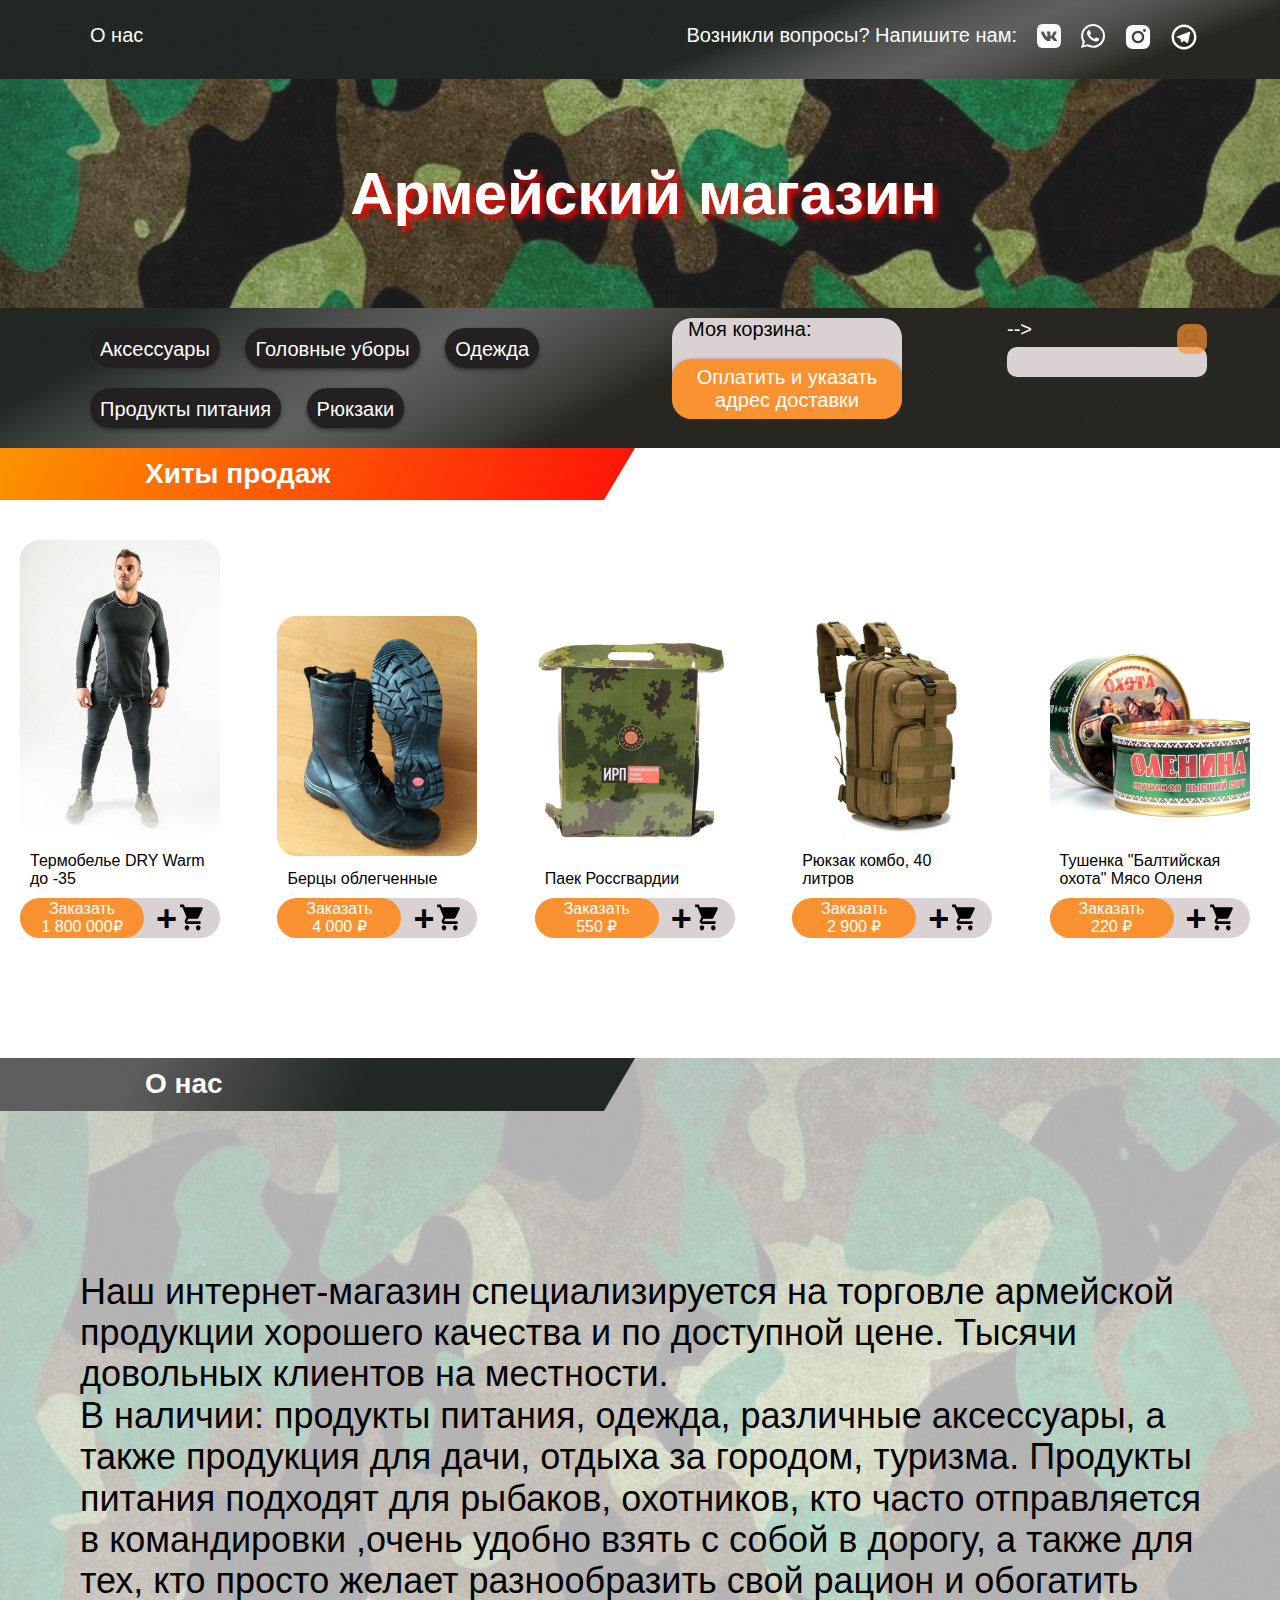
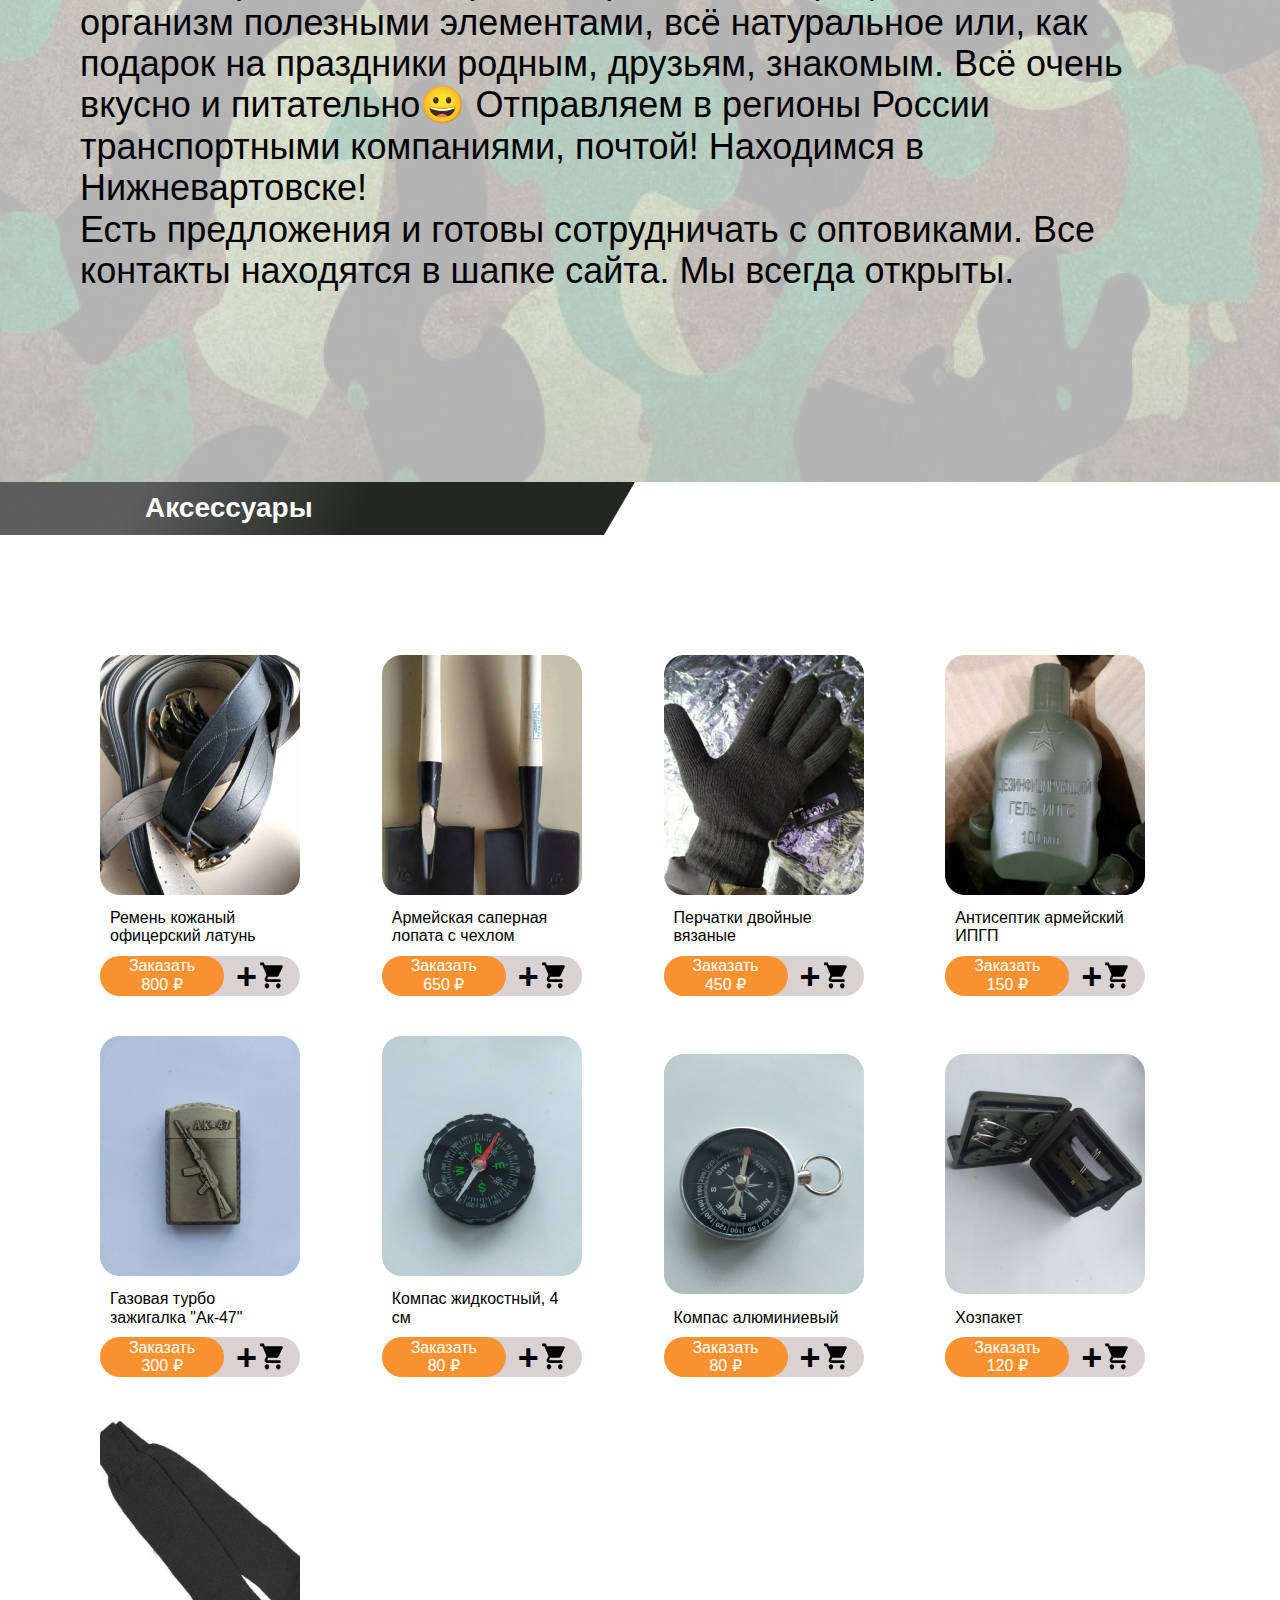
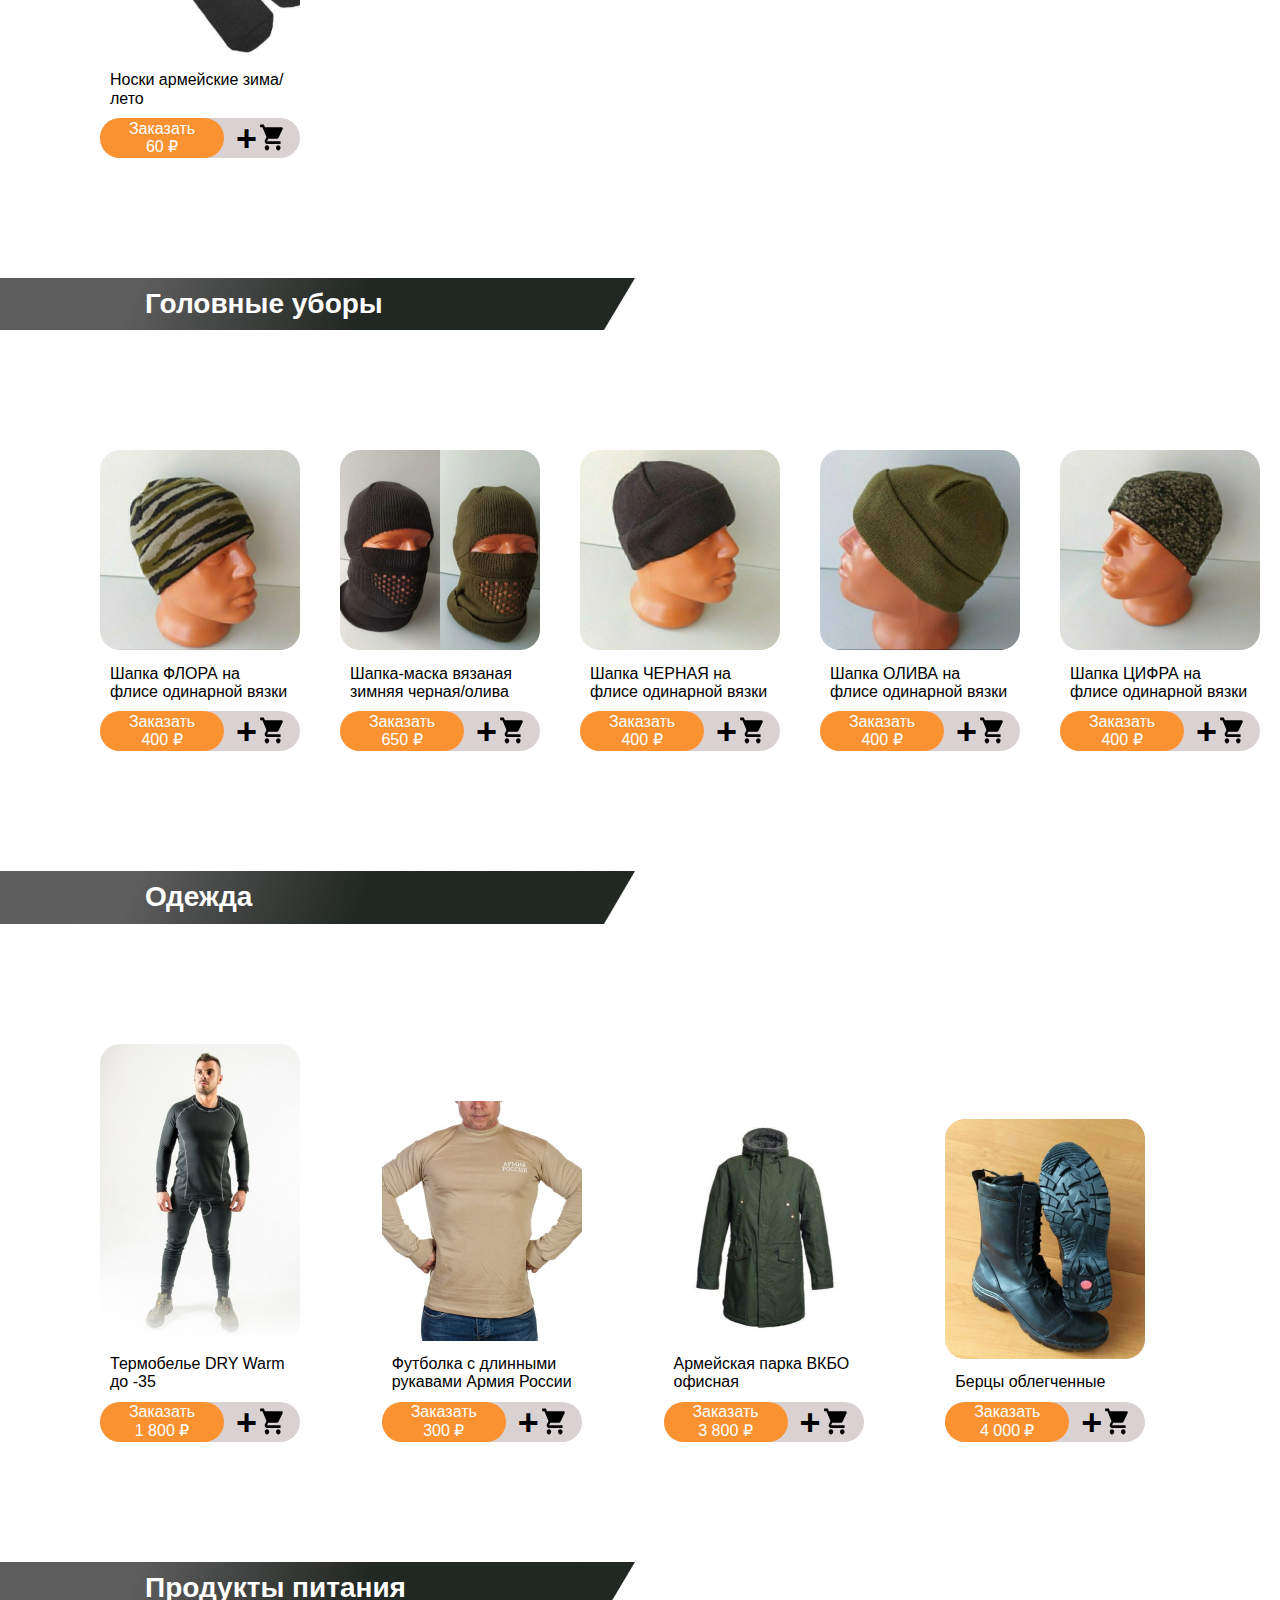
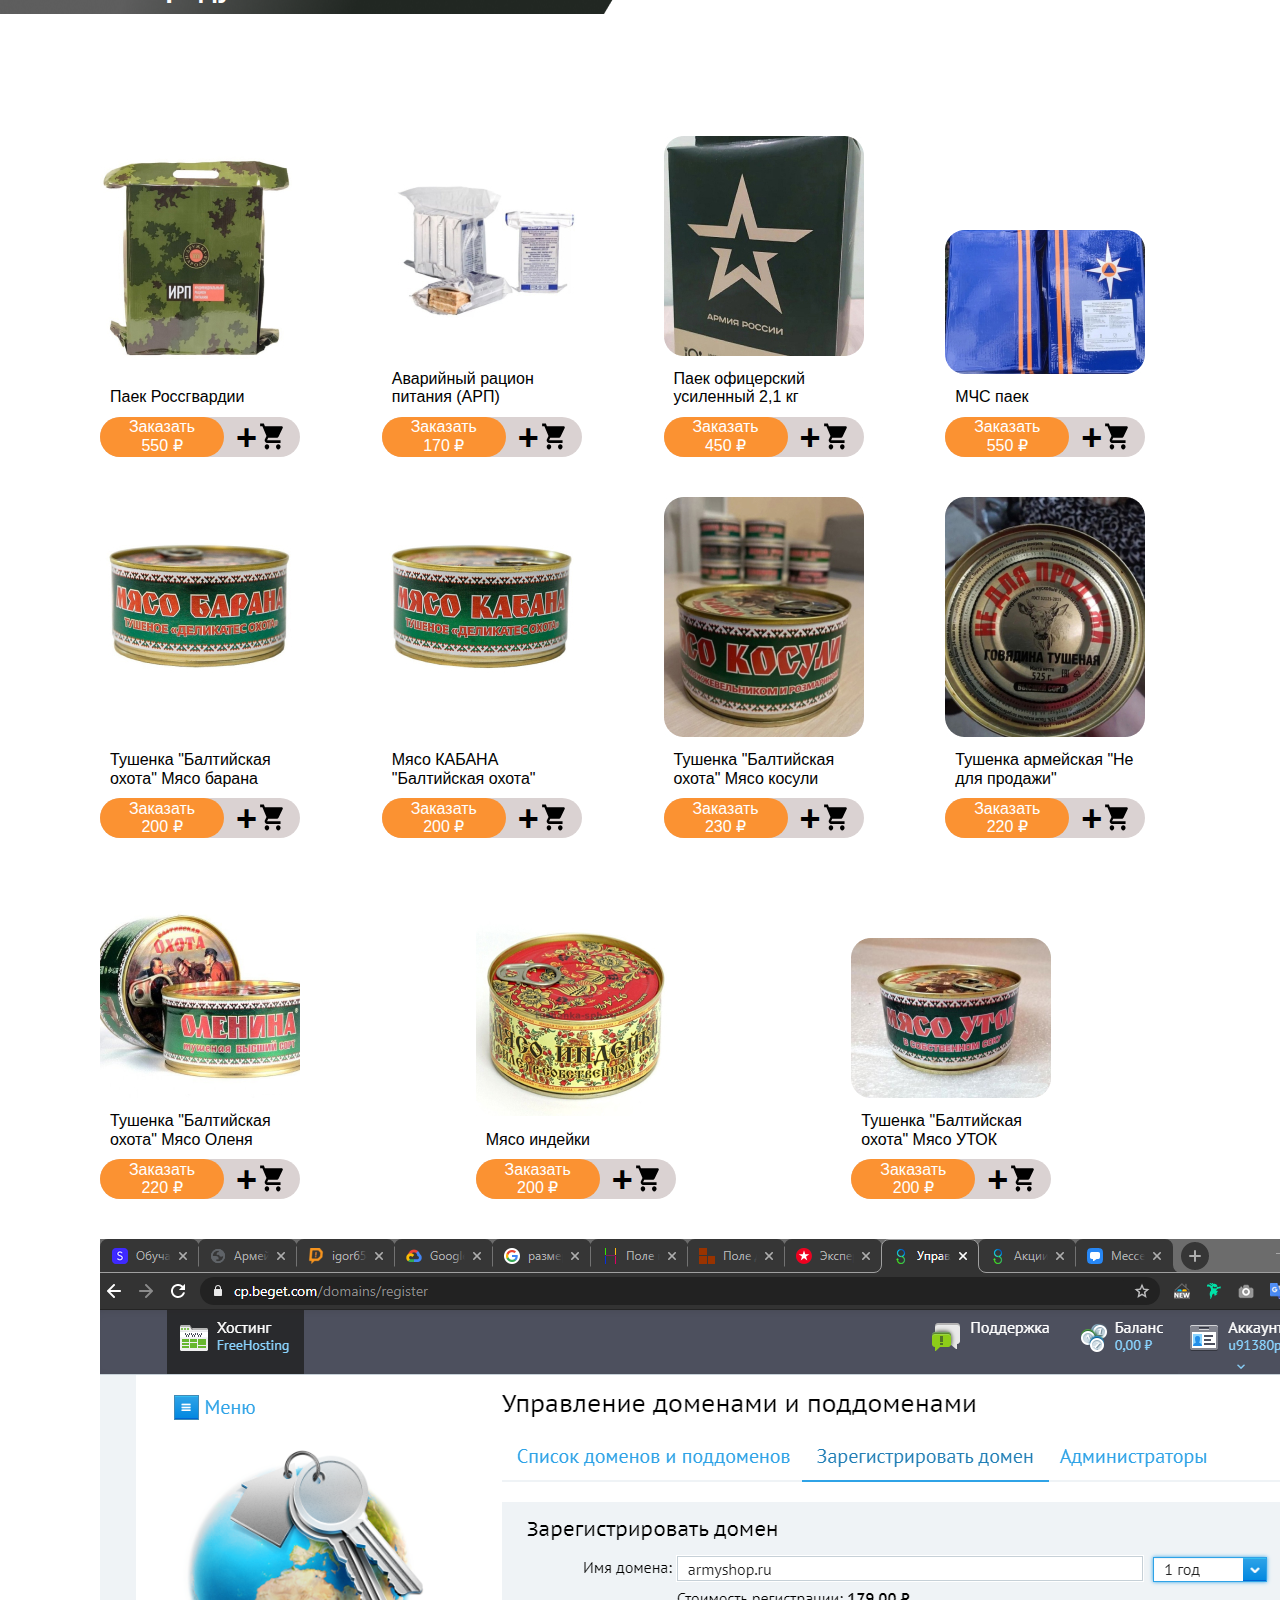
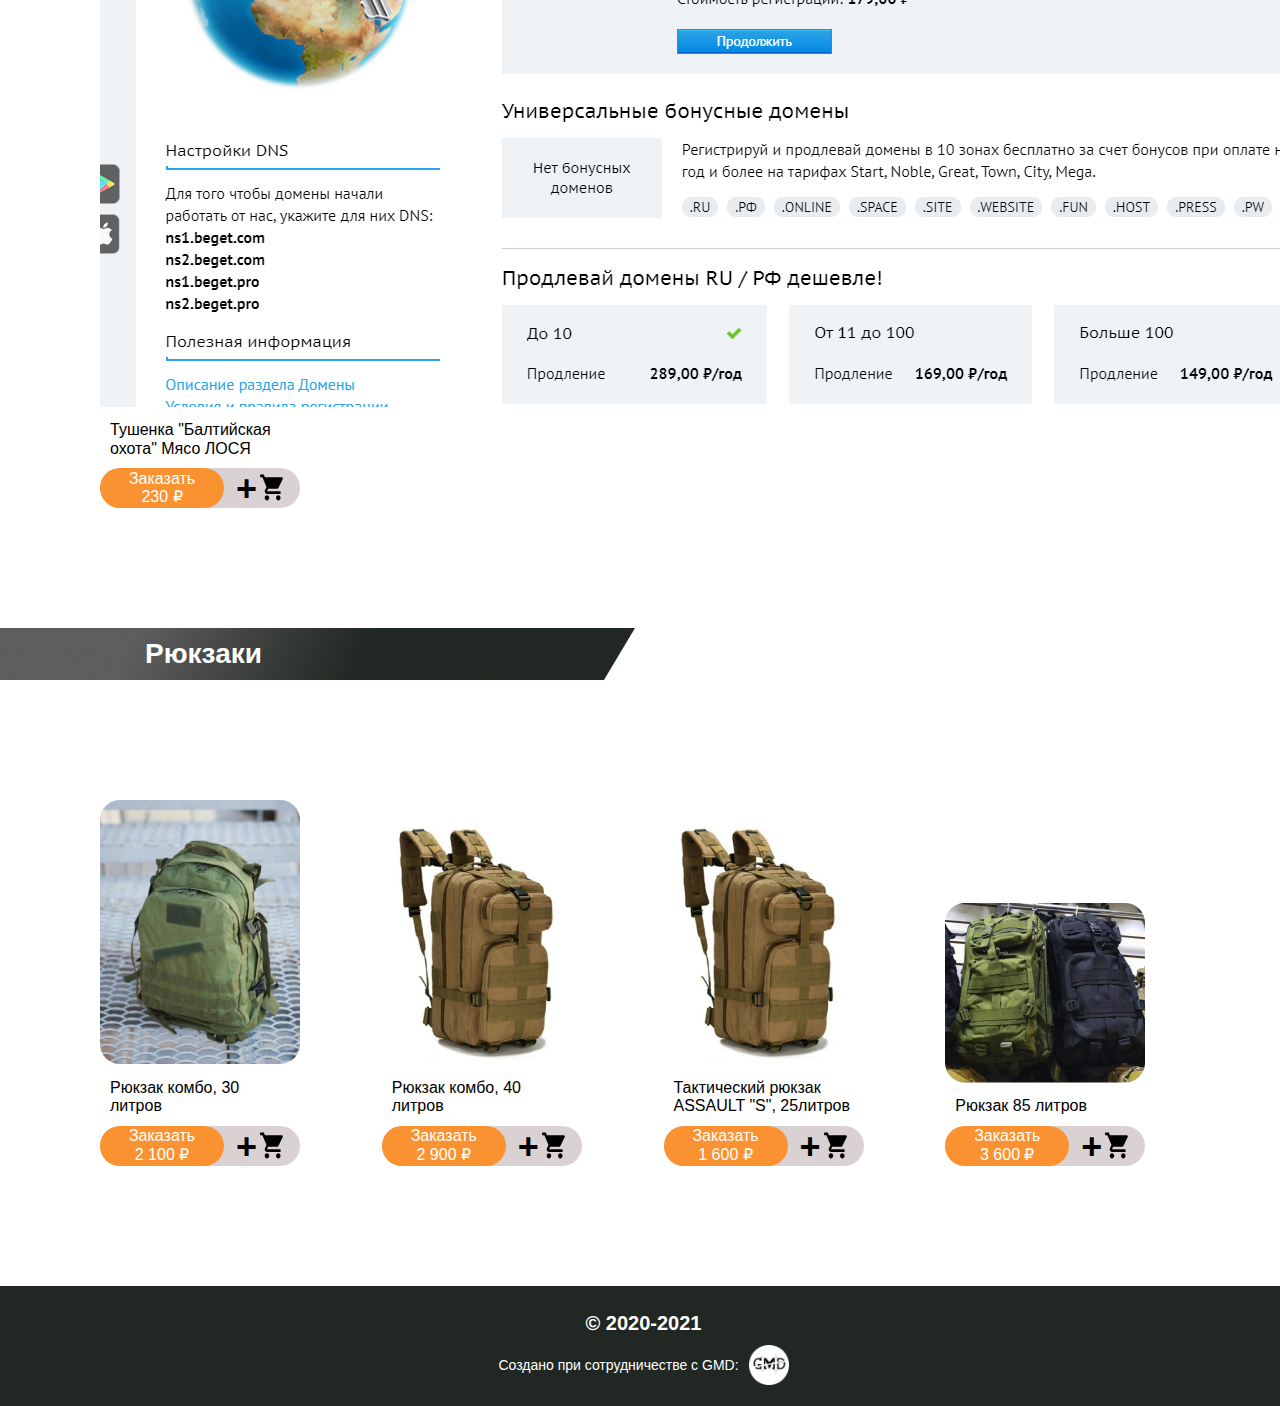
<file: index.html>
<!DOCTYPE html>
<html lang="ru">

<head>
    <meta charset="UTF-8">
    <meta name="viewport" content="width=device-width, initial-scale=1.0">
    <title>Армейский магазин</title>
    <link rel="stylesheet" href="css/normalize.css">
    <link rel="stylesheet" href="css/main.css">
    <link rel="icon" href="img/favicon.png" type="image/png" />
    <link href="https://fonts.googleapis.com/icon?family=Material+Icons" rel="stylesheet">
    <script src="js/main.js"></script>
</head>

<body>
    <header>
        <div class="top">
            <nav class="nav">
                <div class="container">
                    <ul class="nav-list">
                        <li>
                            <a href="#tags_id" class="nav-about-us">О нас</a>
                        </li>
                        <li>
                            <p class="question">Возникли вопросы? Напишите нам:</p>
                        </li>
                        <li>
                            <a href="https://vk.com/public201459406" target="_blank"><img src="img/vk.svg" alt="Вконтакте"></a>
                        </li>
                        <li>
                            <a href="https://wa.me/+79138045766" target="_blank"><img src="img/WhatsApp.svg" alt="WhatsApp"></a>
                        </li>
                        <li>
                            <a href="https://www.instagram.com/veligovskii/?hl=ru" target="_blank"><img src="img/Instagram.svg" alt="Instagram"></a>
                        </li>
                        <li>
                            <a href="https://telegram.me/veligovskiy" target="_blank"><img src="img/Telegram.svg" alt="Telegram"></a>
                        </li>
                    </ul>
                </div>
            </nav>
        </div>
        <div class="middle">
            <h1>Армейский магазин</h1>
        </div>
        <div class="second-head">
            <div class="container">
                <div class="nav-bot">
                    <div class="buttons">
                        <button class="button"><a href="#aks_id">Аксессуары</a></button>
                        <button class="button"><a href="#hats_id">Головные уборы</a></button>
                        <button class="button"><a href="#clothes_id">Одежда</a></button>
                        <button class="button"><a href="#food_id">Продукты питания</a></button>
                        <button class="button"><a href="#back_id">Рюкзаки</a></button>
                    </div>
                    <div class="button-2">
                        <p class="button-2-text">Моя корзина:</p>
                        <p></p>
                        <button class="but"><div class="text-but">Оплатить и указать адрес доставки</div> </button>
                    </div>
                    <div class="input-class">
                        <form class="search-form"> -->
                            <input type="text" size="50" id="textToFind" />
                            <input type="button" onclick="FindOnPage ('textToFind')" value="" placeholder="Поиск товара..." maxlength="20" />
                            <div class="overlay">
                                <span class="material-icons search">
                                search
                            </span>
                            </div>
                            <script>
                                var copy_page;

                                function FindOnPage(inputId) {
                                    var obj = document.getElementById(inputId),
                                        objValue = obj.value.replace(/^\s+/g, '').replace(/\s+$/g, '');

                                    if (objValue == '') {
                                        alert('Вы ничего не ввели');
                                        return
                                    }

                                    if (document.location.href.indexOf('#') < 0) copy_page = document.body.innerHTML;
                                    else document.body.innerHTML = copy_page;

                                    var ttf = new RegExp(objValue.split('').join('-?'), 'g'),
                                        db = document.body.innerHTML,
                                        rz = db.match(ttf);
                                    if (rz == null) {
                                        alert('Ничего не найдено, проверьте правильность ввода!');
                                        return
                                    }
                                    var rz1 = new Array();
                                    rz1[0] = rz[0];
                                    var rz_obr = new Array();
                                    rz_obr[rz1[0]] = 1;
                                    if (rz.length > 1)
                                        for (var k = j = 1, lj = rz.length; j < lj; j++)
                                            if (!rz_obr[rz[j]]) {
                                                rz1[k++] = rz[j];
                                                rz_obr[rz[j]] = 1
                                            }

                                    for (j = 0, lj = rz1.length; j < lj; j++) {
                                        var z = (!j) ? (' id="' + objValue + '"') : '';
                                        document.body.innerHTML = document.body.innerHTML.replace(new RegExp(rz1[j], 'g'), '<span style="background: red"' + z + '>' + rz1[j] + '</span>');
                                    }
                                    document.location.href = document.location.href.split('#')[0] + '#' + objValue;
                                }
                            </script>
                        </form>
                    </div>
                </div>
            </div>
        </div>
    </header>
    <div class="hits">
        <div class="razdel-hits">
            <h2 class="bestseller-h2">Хиты продаж</h2>
        </div>
        <ul class="best-list">
            <li class="nav-item">
                <img src="img/1.jpg" alt="Термобелье DRY Warm. Обогрев тела до -35 градусов по цельсю. Цена: 1800 рублей">
                <!--Изменить фото-->
                <p class="nav-link">Термобелье DRY Warm до -35</p>
                <form>
                    <button id="a" value="1800 0000" class="basket">
                            <p class="plus">+</p>
                            <img class="vector" src="img/Vector.svg" alt="Корзина">
                        </button>
                </form>
                <button class="buy-but" onclick="showModalWin()">Заказать<br>1 800 000₽</button>
                <!--Изменить цену-->
                <div style="text-align: center" id="popupWin" class="modalwin">
                    <h3 class="center-text"> Пожалуйста заполните форму.<br>Мы свяжемся с вами. </h3>
                    <form action="https://formspree.io/f/xnqowvrl" method="POST">
                        <input type="text" name="Имя" placeholder="Ваше имя" maxlength="20">
                        <input type="tel" name="Номер_телефона" placeholder="89997776633" onkeyup="this.value = this.value.replace(/[^\d]/g,'');" maxlength="11">
                        <input type="email" name="mail" placeholder="example@yourmail.com" maxlength="40">
                        <input type="text" name="Адрес" placeholder="Адрес доставки" maxlength="100">
                        <button class="sub" type="submit">Отправить</button>
                        <input type="hidden" name="Товар" value="Термобелье DRY Warm до -35">
                        <input type="hidden" name="Цена" value="1800 0000₽">
                    </form>
                </div>
            </li>
            <li class="nav-item">
                <img src="img/2.jpg" alt="Берцы облегченные. Цена: 4000 рублей">
                <p class="nav-link">Берцы облегченные</p>
                <form>
                    <button id="b" value="4000" class="basket">
                            <p class="plus">+</p>
                            <img class="vector" src="img/Vector.svg" alt="Корзина">
                        </button>
                </form>
                <button class="buy-but" onclick="showModalWin2()">Заказать<br>4 000 ₽</button>
                <div style="text-align: center" id="popupWin2" class="modalwin">
                    <h3 class="center-text"> Пожалуйста заполните форму.<br>Мы свяжемся с вами. </h3>
                    <form action="https://formspree.io/f/xnqowvrl" method="POST">
                        <input type="text" name="user" placeholder="Ваше имя" maxlength="20">
                        <input type="tel" name="phone" placeholder="89997776633" onkeyup="this.value = this.value.replace(/[^\d]/g,'');" maxlength="11">
                        <input type="email" name="mail" placeholder="example@yourmail.com" maxlength="40">
                        <input type="text" name="adress" placeholder="Адрес доставки" maxlength="100">
                        <input type="submit" name="sub" value="Отправить">
                        <input type="hidden" name="product" value="Берцы облегченные">
                        <input type="hidden" name="price" value="4000 ₽">
                    </form>
                </div>
            </li>
            <li class="nav-item">
                <img src="img/3.jpg" alt="Паёк Россгвардии. Цена: 550 рублей">
                <p class="nav-link">Паек Россгвардии</p>
                <div class="basket">
                    <p class="plus">+</p>
                    <img class="vector" src="img/Vector.svg" alt="Корзина">
                </div>
                <button class="buy-but" onclick="showModalWin3()">Заказать<br>550 ₽</button>
                <div style="text-align: center" id="popupWin3" class="modalwin">
                    <h3 class="center-text"> Пожалуйста заполните форму.<br>Мы свяжемся с вами. </h3>
                    <form action="https://formspree.io/f/xnqowvrl" method="POST">
                        <input type="text" name="user" placeholder="Ваше имя" maxlength="20">
                        <input type="tel" name="phone" placeholder="89997776633" onkeyup="this.value = this.value.replace(/[^\d]/g,'');" maxlength="11">
                        <input type="email" name="mail" placeholder="example@yourmail.com" maxlength="40">
                        <input type="text" name="adress" placeholder="Адрес доставки" maxlength="100">
                        <input type="submit" name="sub" value="Отправить">
                        <input type="hidden" name="product" value="Паек Россгвардии 550 ₽">
                    </form>
                </div>
            </li>
            <li class="nav-item">
                <img src="img/4.jpg" alt="Рюкзак комбо, 40 литров. Цена: 2900 рублей">
                <p class="nav-link">Рюкзак комбо, 40 литров</p>
                <div class="basket">
                    <p class="plus">+</p>
                    <img class="vector" src="img/Vector.svg" alt="Корзина">
                </div>
                <button class="buy-but" onclick="showModalWin4()">Заказать<br>2 900 ₽</button>
                <div style="text-align: center" id="popupWin4" class="modalwin">
                    <h3 class="center-text"> Пожалуйста заполните форму.<br>Мы свяжемся с вами. </h3>
                    <form action="https://formspree.io/f/xnqowvrl" method="POST">
                        <input type="text" name="user" placeholder="Ваше имя" maxlength="20">
                        <input type="tel" name="phone" placeholder="89997776633" onkeyup="this.value = this.value.replace(/[^\d]/g,'');" maxlength="11">
                        <input type="email" name="mail" placeholder="example@yourmail.com" maxlength="40">
                        <input type="text" name="adress" placeholder="Адрес доставки" maxlength="100">
                        <input type="submit" name="sub" value="Отправить">
                        <input type="hidden" name="product" value="Рюкзак комбо, 40 литров 2 900 ₽">
                    </form>
                </div>
            </li>
            <li class="nav-item">
                <img src="img/5.jpg" alt="Тушенка Балтийская охота - Мясо Оленя. Цена: 220 рублей">
                <p class="nav-link">Тушенка "Балтийская охота" Мясо Оленя</p>
                <div class="basket">
                    <p class="plus">+</p>
                    <img class="vector" src="img/Vector.svg" alt="Корзина">
                </div>
                <button class="buy-but" onclick="showModalWin5()">Заказать<br>220 ₽</button>
                <div style="text-align: center" id="popupWin5" class="modalwin">
                    <h3 class="center-text"> Пожалуйста заполните форму.<br>Мы свяжемся с вами. </h3>
                    <form action="https://formspree.io/f/xnqowvrl" method="POST">
                        <input type="text" name="user" placeholder="Ваше имя" maxlength="20">
                        <input type="tel" name="phone" placeholder="89997776633" onkeyup="this.value = this.value.replace(/[^\d]/g,'');" maxlength="11">
                        <input type="email" name="mail" placeholder="example@yourmail.com" maxlength="40">
                        <input type="text" name="adress" placeholder="Адрес доставки" maxlength="100">
                        <input type="submit" name="sub" value="Отправить">
                        <input type="hidden" name="product" value="Тушенка Балтийская охота 220 ₽">
                    </form>
                </div>
            </li>
        </ul>
    </div>
    <!-- About-us -->
    <div class="about-us" id="tags_id">
        <div class="razdel">
            <h2 class="about-us-h2">О нас</h2>
        </div>
        <div class="container">
            <p class="about-us-text">Наш интернет-магазин специализируется на торговле армейской продукции хорошего качества и по доступной цене. Тысячи довольных клиентов на местности.<br> В наличии: продукты питания, одежда, различные аксессуары, а также продукция для дачи,
                отдыха за городом, туризма. Продукты питания подходят для рыбаков, охотников, кто часто отправляется в командировки ,очень удобно взять с собой в дорогу, а также для тех, кто просто желает разнообразить свой рацион и обогатить организм
                полезными элементами, всё натуральное или, как подарок на праздники родным, друзьям, знакомым. Всё очень вкусно и питательно😀 Отправляем в регионы России транспортными компаниями, почтой! Находимся в Нижневартовске! <br>Есть предложения
                и готовы сотрудничать с оптовиками. Все контакты находятся в шапке сайта. Мы всегда открыты.</p>
        </div>
    </div>
    <!-- aks -->
    <div class="accessories" id="aks_id">
        <div class="razdel">
            <h2 class="accessories-h2">Аксессуары</h2>
        </div>
        <div class="container">
            <ul class="acc-list">
                <li class="nav-item">
                    <img src="img/1a.jpg" alt="Ремень кожаный офицерский латунь. Цена: 800 рублей">
                    <p class="nav-link">Ремень кожаный офицерский латунь</p>
                    <div class="basket">
                        <p class="plus">+</p>
                        <img class="vector" src="img/Vector.svg" alt="Корзина">
                    </div>
                    <button class="buy-but" onclick="showModalWin6()">Заказать<br>800 ₽</button>
                    <div style="text-align: center" id="popupWin6" class="modalwin">
                        <h3 class="center-text"> Пожалуйста заполните форму.<br>Мы свяжемся с вами. </h3>
                        <form action="https://formspree.io/f/xnqowvrl" method="POST">
                            <input type="text" name="user" placeholder="Ваше имя" maxlength="20">
                            <input type="tel" name="phone" placeholder="89997776633" onkeyup="this.value = this.value.replace(/[^\d]/g,'');" maxlength="11">
                            <input type="email" name="mail" placeholder="example@yourmail.com" maxlength="40">
                            <input type="text" name="adress" placeholder="Адрес доставки" maxlength="100">
                            <input type="submit" name="sub" value="Отправить">
                            <input type="hidden" name="product" value="Ремень кожаный офицерский латунь 800 ₽">
                        </form>
                    </div>
                </li>
                <li class="nav-item">
                    <img src="img/2a.jpg" alt="Армейская саперная лопата с чехлом. Цена: 650 рублей">
                    <p class="nav-link">Армейская саперная лопата с чехлом</p>
                    <div class="basket">
                        <p class="plus">+</p>
                        <img class="vector" src="img/Vector.svg" alt="Корзина">
                    </div>
                    <button class="buy-but" onclick="showModalWin7()">Заказать<br>650 ₽</button>
                    <div style="text-align: center" id="popupWin7" class="modalwin">
                        <h3 class="center-text"> Пожалуйста заполните форму.<br>Мы свяжемся с вами. </h3>
                        <form action="https://formspree.io/f/xnqowvrl" method="POST">
                            <input type="text" name="user" placeholder="Ваше имя" maxlength="20">
                            <input type="tel" name="phone" placeholder="89997776633" onkeyup="this.value = this.value.replace(/[^\d]/g,'');" maxlength="11">
                            <input type="email" name="mail" placeholder="example@yourmail.com" maxlength="40">
                            <input type="text" name="adress" placeholder="Адрес доставки" maxlength="100">
                            <input type="submit" name="sub" value="Отправить">
                            <input type="hidden" name="product" value="Армейская саперная лопата с чехлом 650 ₽">
                        </form>
                    </div>
                </li>
                <li class="nav-item">
                    <img src="img/3a.jpg" alt="Перчатки двойные вязаные. Цена: 450 рублей">
                    <p class="nav-link">Перчатки двойные вязаные</p>
                    <div class="basket">
                        <p class="plus">+</p>
                        <img class="vector" src="img/Vector.svg" alt="Корзина">
                    </div>
                    <button class="buy-but" onclick="showModalWin8()">Заказать<br>450 ₽</button>
                    <div style="text-align: center" id="popupWin8" class="modalwin">
                        <h3 class="center-text"> Пожалуйста заполните форму.<br>Мы свяжемся с вами. </h3>
                        <form action="https://formspree.io/f/xnqowvrl" method="POST">
                            <input type="text" name="user" placeholder="Ваше имя" maxlength="20">
                            <input type="tel" name="phone" placeholder="89997776633" onkeyup="this.value = this.value.replace(/[^\d]/g,'');" maxlength="11">
                            <input type="email" name="mail" placeholder="example@yourmail.com" maxlength="40">
                            <input type="text" name="adress" placeholder="Адрес доставки" maxlength="100">
                            <input type="submit" name="sub" value="Отправить">
                            <input type="hidden" name="product" value="Перчатки двойные вязаные 450 ₽">
                        </form>
                    </div>
                </li>
                <li class="nav-item">
                    <img src="img/4a.jpg" alt="Антисептик армейский ИПГП. Цена: 150 рублей">
                    <p class="nav-link">Антисептик армейский ИПГП</p>
                    <div class="basket">
                        <p class="plus">+</p>
                        <img class="vector" src="img/Vector.svg" alt="Корзина">
                    </div>
                    <button class="buy-but" onclick="showModalWin9()">Заказать<br>150 ₽</button>
                    <div style="text-align: center" id="popupWin9" class="modalwin">
                        <h3 class="center-text"> Пожалуйста заполните форму.<br>Мы свяжемся с вами. </h3>
                        <form action="https://formspree.io/f/xnqowvrl" method="POST">
                            <input type="text" name="user" placeholder="Ваше имя" maxlength="20">
                            <input type="tel" name="phone" placeholder="89997776633" onkeyup="this.value = this.value.replace(/[^\d]/g,'');" maxlength="11">
                            <input type="email" name="mail" placeholder="example@yourmail.com" maxlength="40">
                            <input type="text" name="adress" placeholder="Адрес доставки" maxlength="100">
                            <input type="submit" name="sub" value="Отправить">
                            <input type="hidden" name="product" value="Антисептик армейский ИПГП 150 ₽">
                        </form>
                    </div>
                </li>
                <li class="nav-item">
                    <img src="img/5a.jpg" alt="Газовая турбо зажигалка - Ак-47. Цена: 300 рублей">
                    <p class="nav-link">Газовая турбо зажигалка "Ак-47"</p>
                    <div class="basket">
                        <p class="plus">+</p>
                        <img class="vector" src="img/Vector.svg" alt="Корзина">
                    </div>
                    <button class="buy-but" onclick="showModalWin10()">Заказать<br>300 ₽</button>
                    <div style="text-align: center" id="popupWin10" class="modalwin">
                        <h3 class="center-text"> Пожалуйста заполните форму.<br>Мы свяжемся с вами. </h3>
                        <form action="https://formspree.io/f/xnqowvrl" method="POST">
                            <input type="text" name="user" placeholder="Ваше имя" maxlength="20">
                            <input type="tel" name="phone" placeholder="89997776633" onkeyup="this.value = this.value.replace(/[^\d]/g,'');" maxlength="11">
                            <input type="email" name="mail" placeholder="example@yourmail.com" maxlength="40">
                            <input type="text" name="adress" placeholder="Адрес доставки" maxlength="100">
                            <input type="submit" name="sub" value="Отправить">
                            <input type="hidden" name="product" value="Газовая турбо зажигалка 300 ₽">
                        </form>
                    </div>
                </li>
                <li class="nav-item">
                    <img src="img/6a.jpg" alt="Компас жидкостный, 4 см. Цена: 80 рублей">
                    <p class="nav-link">Компас жидкостный, 4 см</p>
                    <div class="basket">
                        <p class="plus">+</p>
                        <img class="vector" src="img/Vector.svg" alt="Корзина">
                    </div>
                    <button class="buy-but" onclick="showModalWin11()">Заказать<br>80 ₽</button>
                    <div style="text-align: center" id="popupWin11" class="modalwin">
                        <h3 class="center-text"> Пожалуйста заполните форму.<br>Мы свяжемся с вами. </h3>
                        <form action="https://formspree.io/f/xnqowvrl" method="POST">
                            <input type="text" name="user" placeholder="Ваше имя" maxlength="20">
                            <input type="tel" name="phone" placeholder="89997776633" onkeyup="this.value = this.value.replace(/[^\d]/g,'');" maxlength="11">
                            <input type="email" name="mail" placeholder="example@yourmail.com" maxlength="40">
                            <input type="text" name="adress" placeholder="Адрес доставки" maxlength="100">
                            <input type="submit" name="sub" value="Отправить">
                            <input type="hidden" name="product" value="Компас жидкостный, 4 см 80 ₽">
                        </form>
                    </div>
                </li>
                <li class="nav-item">
                    <img src="img/7a.jpg" alt="Компас алюминиевый. Цена: 80 рублей">
                    <p class="nav-link">Компас алюминиевый</p>
                    <div class="basket">
                        <p class="plus">+</p>
                        <img class="vector" src="img/Vector.svg" alt="Корзина">
                    </div>
                    <button class="buy-but" onclick="showModalWin12()">Заказать<br>80 ₽</button>
                    <div style="text-align: center" id="popupWin12" class="modalwin">
                        <h3 class="center-text"> Пожалуйста заполните форму.<br>Мы свяжемся с вами. </h3>
                        <form action="https://formspree.io/f/xnqowvrl" method="POST">
                            <input type="text" name="user" placeholder="Ваше имя" maxlength="20">
                            <input type="tel" name="phone" placeholder="89997776633" onkeyup="this.value = this.value.replace(/[^\d]/g,'');" maxlength="11">
                            <input type="email" name="mail" placeholder="example@yourmail.com" maxlength="40">
                            <input type="text" name="adress" placeholder="Адрес доставки" maxlength="100">
                            <input type="submit" name="sub" value="Отправить">
                            <input type="hidden" name="product" value="Компас алюминиевый 80 ₽">
                        </form>
                    </div>
                </li>
                <li class="nav-item">
                    <img src="img/8a.jpg" alt="Хозпакет. Цена: 120 рублей">
                    <p class="nav-link">Хозпакет</p>
                    <div class="basket">
                        <p class="plus">+</p>
                        <img class="vector" src="img/Vector.svg" alt="Корзина">
                    </div>
                    <button class="buy-but" onclick="showModalWin13()">Заказать<br>120 ₽</button>
                    <div style="text-align: center" id="popupWin13" class="modalwin">
                        <h3 class="center-text"> Пожалуйста заполните форму.<br>Мы свяжемся с вами. </h3>
                        <form action="https://formspree.io/f/xnqowvrl" method="POST">
                            <input type="text" name="user" placeholder="Ваше имя" maxlength="20">
                            <input type="tel" name="phone" placeholder="89997776633" onkeyup="this.value = this.value.replace(/[^\d]/g,'');" maxlength="11">
                            <input type="email" name="mail" placeholder="example@yourmail.com" maxlength="40">
                            <input type="text" name="adress" placeholder="Адрес доставки" maxlength="100">
                            <input type="submit" name="sub" value="Отправить">
                            <input type="hidden" name="product" value="Хозпакет 120 ₽">
                        </form>
                    </div>
                </li>
                <li class="nav-item">
                    <img src="img/9a.jpg" alt="Носки армейские зима/лето. Цена: 60 рублей">
                    <p class="nav-link">Носки армейские зима/лето</p>
                    <div class="basket">
                        <p class="plus">+</p>
                        <img class="vector" src="img/Vector.svg" alt="Корзина">
                    </div>
                    <button class="buy-but" onclick="showModalWin14()">Заказать<br>60 ₽</button>
                    <div style="text-align: center" id="popupWin14" class="modalwin">
                        <h3 class="center-text"> Пожалуйста заполните форму.<br>Мы свяжемся с вами. </h3>
                        <form action="https://formspree.io/f/xnqowvrl" method="POST">
                            <input type="text" name="user" placeholder="Ваше имя" maxlength="20">
                            <input type="tel" name="phone" placeholder="89997776633" onkeyup="this.value = this.value.replace(/[^\d]/g,'');" maxlength="11">
                            <input type="email" name="mail" placeholder="example@yourmail.com" maxlength="40">
                            <input type="text" name="adress" placeholder="Адрес доставки" maxlength="100">
                            <input type="submit" name="sub" value="Отправить">
                            <input type="hidden" name="product" value="Носки армейские зима/лето 60 ₽">
                        </form>
                    </div>
                </li>
            </ul>
        </div>
    </div>
    <!-- hats -->
    <div class="hats" id="hats_id">
        <div class="razdel">
            <h2 class="hats-h2">Головные уборы</h2>
        </div>
        <div class="container">
            <ul class="hats-list">
                <li class="nav-item">
                    <img src="img/1b.jpg" alt="Шапка ФЛОРА на флисе одинарной вязки. Цена: 400 рублей">
                    <p class="nav-link">Шапка ФЛОРА на флисе одинарной вязки</p>
                    <div class="basket">
                        <p class="plus">+</p>
                        <img class="vector" src="img/Vector.svg" alt="Корзина">
                    </div>
                    <button class="buy-but" onclick="showModalWin15()">Заказать<br>400 ₽</button>
                    <div style="text-align: center" id="popupWin15" class="modalwin">
                        <h3 class="center-text"> Пожалуйста заполните форму.<br>Мы свяжемся с вами. </h3>
                        <form action="https://formspree.io/f/xnqowvrl" method="POST">
                            <input type="text" name="user" placeholder="Ваше имя" maxlength="20">
                            <input type="tel" name="phone" placeholder="89997776633" onkeyup="this.value = this.value.replace(/[^\d]/g,'');" maxlength="11">
                            <input type="email" name="mail" placeholder="example@yourmail.com" maxlength="40">
                            <input type="text" name="adress" placeholder="Адрес доставки" maxlength="100">
                            <input type="submit" name="sub" value="Отправить">
                            <input type="hidden" name="product" value="Шапка ФЛОРА на флисе одинарной вязки 400 ₽">
                        </form>
                    </div>
                </li>
                <li class="nav-item">
                    <img src="img/2b.jpg" alt="Шапка-маска вязаная зимняя черная/олива. Цена: 650 рублей">
                    <p class="nav-link">Шапка-маска вязаная зимняя черная/олива</p>
                    <div class="basket">
                        <p class="plus">+</p>
                        <img class="vector" src="img/Vector.svg" alt="Корзина">
                    </div>
                    <button class="buy-but" onclick="showModalWin16()">Заказать<br>650 ₽</button>
                    <div style="text-align: center" id="popupWin16" class="modalwin">
                        <h3 class="center-text"> Пожалуйста заполните форму.<br>Мы свяжемся с вами. </h3>
                        <form action="https://formspree.io/f/xnqowvrl" method="POST">
                            <input type="text" name="user" placeholder="Ваше имя" maxlength="20">
                            <input type="tel" name="phone" placeholder="89997776633" onkeyup="this.value = this.value.replace(/[^\d]/g,'');" maxlength="11">
                            <input type="email" name="mail" placeholder="example@yourmail.com" maxlength="40">
                            <input type="text" name="adress" placeholder="Адрес доставки" maxlength="100">
                            <input type="submit" name="sub" value="Отправить">
                            <input type="hidden" name="product" value="Шапка-маска вязаная зимняя черная/олива 650 ₽">
                        </form>
                    </div>
                </li>
                <li class="nav-item">
                    <img src="img/3b.jpg" alt="Шапка ЧЕРНАЯ на флисе одинарной вязки. Цена: 400 рублей">
                    <p class="nav-link">Шапка ЧЕРНАЯ на флисе одинарной вязки</p>
                    <div class="basket">
                        <p class="plus">+</p>
                        <img class="vector" src="img/Vector.svg" alt="Корзина">
                    </div>
                    <button class="buy-but" onclick="showModalWin17()">Заказать<br>400 ₽</button>
                    <div style="text-align: center" id="popupWin17" class="modalwin">
                        <h3 class="center-text"> Пожалуйста заполните форму.<br>Мы свяжемся с вами. </h3>
                        <form action="https://formspree.io/f/xnqowvrl" method="POST">
                            <input type="text" name="user" placeholder="Ваше имя" maxlength="20">
                            <input type="tel" name="phone" placeholder="89997776633" onkeyup="this.value = this.value.replace(/[^\d]/g,'');" maxlength="11">
                            <input type="email" name="mail" placeholder="example@yourmail.com" maxlength="40">
                            <input type="text" name="adress" placeholder="Адрес доставки" maxlength="100">
                            <input type="submit" name="sub" value="Отправить">
                            <input type="hidden" name="product" value="Шапка ЧЕРНАЯ на флисе одинарной вязки 400 ₽">
                        </form>
                    </div>
                </li>
                <li class="nav-item">
                    <img src="img/4b.jpg" alt="Шапка ОЛИВА на флисе одинарной вязки. Цена: 400 рублей">
                    <p class="nav-link">Шапка ОЛИВА на флисе одинарной вязки</p>
                    <div class="basket">
                        <p class="plus">+</p>
                        <img class="vector" src="img/Vector.svg" alt="Корзина">
                    </div>
                    <button class="buy-but" onclick="showModalWin18()">Заказать<br>400 ₽</button>
                    <div style="text-align: center" id="popupWin18" class="modalwin">
                        <h3 class="center-text"> Пожалуйста заполните форму.<br>Мы свяжемся с вами. </h3>
                        <form action="https://formspree.io/f/xnqowvrl" method="POST">
                            <input type="text" name="user" placeholder="Ваше имя" maxlength="20">
                            <input type="tel" name="phone" placeholder="89997776633" onkeyup="this.value = this.value.replace(/[^\d]/g,'');" maxlength="11">
                            <input type="email" name="mail" placeholder="example@yourmail.com" maxlength="40">
                            <input type="text" name="adress" placeholder="Адрес доставки" maxlength="100">
                            <input type="submit" name="sub" value="Отправить">
                            <input type="hidden" name="product" value="Шапка ОЛИВА на флисе одинарной вязки 400 ₽">
                        </form>
                    </div>
                </li>
                <li class="nav-item">
                    <img src="img/5b.jpg" alt="Шапка ЦИФРА на флисе одинарной вязки. Цена: 400 рублей">
                    <p class="nav-link">Шапка ЦИФРА на флисе одинарной вязки</p>
                    <div class="basket">
                        <p class="plus">+</p>
                        <img class="vector" src="img/Vector.svg" alt="Корзина">
                    </div>
                    <button class="buy-but" onclick="showModalWin19()">Заказать<br>400 ₽</button>
                    <div style="text-align: center" id="popupWin19" class="modalwin">
                        <h3 class="center-text"> Пожалуйста заполните форму.<br>Мы свяжемся с вами. </h3>
                        <form action="https://formspree.io/f/xnqowvrl" method="POST">
                            <input type="text" name="user" placeholder="Ваше имя" maxlength="20">
                            <input type="tel" name="phone" placeholder="89997776633" onkeyup="this.value = this.value.replace(/[^\d]/g,'');" maxlength="11">
                            <input type="email" name="mail" placeholder="example@yourmail.com" maxlength="40">
                            <input type="text" name="adress" placeholder="Адрес доставки" maxlength="100">
                            <input type="submit" name="sub" value="Отправить">
                            <input type="hidden" name="product" value="Шапка ЦИФРА на флисе одинарной вязки 400 ₽">
                        </form>
                    </div>
                </li>
            </ul>
        </div>
    </div>
    <!-- clothes -->
    <div class="clothes" id="clothes_id">
        <div class="razdel">
            <h2 class="clothes-h2">Одежда</h2>
        </div>
        <div class="container">
            <ul class="clothes-list">
                <li class="nav-item">
                    <img src="img/1c.jpg" alt="Термобелье DRY Warm. Обогрев тела до -35 градусов по цельсю. Цена: 1800 рублей">
                    <p class="nav-link">Термобелье DRY Warm до -35</p>
                    <div class="basket">
                        <p class="plus">+</p>
                        <img class="vector" src="img/Vector.svg" alt="Корзина">
                    </div>
                    <button class="buy-but" onclick="showModalWin20()">Заказать<br>1 800 ₽</button>
                    <div style="text-align: center" id="popupWin20" class="modalwin">
                        <h3 class="center-text"> Пожалуйста заполните форму.<br>Мы свяжемся с вами. </h3>
                        <form action="https://formspree.io/f/xnqowvrl" method="POST">
                            <input type="text" name="user" placeholder="Ваше имя" maxlength="20">
                            <input type="tel" name="phone" placeholder="89997776633" onkeyup="this.value = this.value.replace(/[^\d]/g,'');" maxlength="11">
                            <input type="email" name="mail" placeholder="example@yourmail.com" maxlength="40">
                            <input type="text" name="adress" placeholder="Адрес доставки" maxlength="100">
                            <input type="submit" name="sub" value="Отправить">
                            <input type="hidden" name="product" value="Термобелье DRY Warm до -35 1 800 ₽">
                        </form>
                    </div>
                </li>
                <li class="nav-item">
                    <img src="img/2c.jpg" alt="Футболка с длинными рукавами - Армия России. Цена: 300 рублей">
                    <p class="nav-link">Футболка с длинными рукавами Армия России</p>
                    <div class="basket">
                        <p class="plus">+</p>
                        <img class="vector" src="img/Vector.svg" alt="Корзина">
                    </div>
                    <button class="buy-but" onclick="showModalWin21()">Заказать<br>300 ₽</button>
                    <div style="text-align: center" id="popupWin21" class="modalwin">
                        <h3 class="center-text"> Пожалуйста заполните форму.<br>Мы свяжемся с вами. </h3>
                        <form action="https://formspree.io/f/xnqowvrl" method="POST">
                            <input type="text" name="user" placeholder="Ваше имя" maxlength="20">
                            <input type="tel" name="phone" placeholder="89997776633" onkeyup="this.value = this.value.replace(/[^\d]/g,'');" maxlength="11">
                            <input type="email" name="mail" placeholder="example@yourmail.com" maxlength="40">
                            <input type="text" name="adress" placeholder="Адрес доставки" maxlength="100">
                            <input type="submit" name="sub" value="Отправить">
                            <input type="hidden" name="product" value="Футболка с длинными рукавами Армия России 300 ₽">
                        </form>
                    </div>
                </li>
                <li class="nav-item">
                    <img src="img/3c.jpg" alt="Армейская парка ВКБО офисная. Цена: 3800 рублей">
                    <p class="nav-link">Армейская парка ВКБО офисная</p>
                    <div class="basket">
                        <p class="plus">+</p>
                        <img class="vector" src="img/Vector.svg" alt="Корзина">
                    </div>
                    <button class="buy-but" onclick="showModalWin22()">Заказать<br>3 800 ₽</button>
                    <div style="text-align: center" id="popupWin22" class="modalwin">
                        <h3 class="center-text"> Пожалуйста заполните форму.<br>Мы свяжемся с вами. </h3>
                        <form action="https://formspree.io/f/xnqowvrl" method="POST">
                            <input type="text" name="user" placeholder="Ваше имя" maxlength="20">
                            <input type="tel" name="phone" placeholder="89997776633" onkeyup="this.value = this.value.replace(/[^\d]/g,'');" maxlength="11">
                            <input type="email" name="mail" placeholder="example@yourmail.com" maxlength="40">
                            <input type="text" name="adress" placeholder="Адрес доставки" maxlength="100">
                            <input type="submit" name="sub" value="Отправить">
                            <input type="hidden" name="product" value="Армейская парка ВКБО офисная 3 800 ₽">
                        </form>
                    </div>
                </li>
                <li class="nav-item">
                    <img src="img/4c.jpg" alt="Берцы облегченные. Цена: 4000 рублей">
                    <p class="nav-link">Берцы облегченные</p>
                    <div class="basket">
                        <p class="plus">+</p>
                        <img class="vector" src="img/Vector.svg" alt="Корзина">
                    </div>
                    <button class="buy-but" onclick="showModalWin23()">Заказать<br>4 000 ₽</button>
                    <div style="text-align: center" id="popupWin23" class="modalwin">
                        <h3 class="center-text"> Пожалуйста заполните форму.<br>Мы свяжемся с вами. </h3>
                        <form action="https://formspree.io/f/xnqowvrl" method="POST">
                            <input type="text" name="user" placeholder="Ваше имя" maxlength="20">
                            <input type="tel" name="phone" placeholder="89997776633" onkeyup="this.value = this.value.replace(/[^\d]/g,'');" maxlength="11">
                            <input type="email" name="mail" placeholder="example@yourmail.com" maxlength="40">
                            <input type="text" name="adress" placeholder="Адрес доставки" maxlength="100">
                            <input type="submit" name="sub" value="Отправить">
                            <input type="hidden" name="product" value="Берцы облегченные 4 000 ₽">
                        </form>
                    </div>
                </li>
            </ul>
        </div>
    </div>
    <!-- food -->
    <div class="food" id="food_id">
        <div class="razdel">
            <h2 class="food-h2">Продукты питания</h2>
        </div>
        <div class="container">
            <ul class="food-list">
                <li class="nav-item">
                    <img src="img/1f.jpg" alt="Паёк Россгвардии. Цена: 550 рублей">
                    <p class="nav-link">Паек Россгвардии</p>
                    <div class="basket">
                        <p class="plus">+</p>
                        <img class="vector" src="img/Vector.svg" alt="Корзина">
                    </div>
                    <button class="buy-but" onclick="showModalWin24()">Заказать<br>550 ₽</button>
                    <div style="text-align: center" id="popupWin24" class="modalwin">
                        <h3 class="center-text"> Пожалуйста заполните форму.<br>Мы свяжемся с вами. </h3>
                        <form action="https://formspree.io/f/xnqowvrl" method="POST">
                            <input type="text" name="user" placeholder="Ваше имя" maxlength="20">
                            <input type="tel" name="phone" placeholder="89997776633" onkeyup="this.value = this.value.replace(/[^\d]/g,'');" maxlength="11">
                            <input type="email" name="mail" placeholder="example@yourmail.com" maxlength="40">
                            <input type="text" name="adress" placeholder="Адрес доставки" maxlength="100">
                            <input type="submit" name="sub" value="Отправить">
                            <input type="hidden" name="product" value="Паек Россгвардии 550 ₽">
                        </form>
                    </div>
                </li>
                <li class="nav-item">
                    <img src="img/2f.jpg" alt="Аварийный рацион питания. Цена: 170 рублей">
                    <p class="nav-link">Аварийный рацион питания (АРП)</p>
                    <div class="basket">
                        <p class="plus">+</p>
                        <img class="vector" src="img/Vector.svg" alt="Корзина">
                    </div>
                    <button class="buy-but" onclick="showModalWin25()">Заказать<br>170 ₽</button>
                    <div style="text-align: center" id="popupWin25" class="modalwin">
                        <h3 class="center-text"> Пожалуйста заполните форму.<br>Мы свяжемся с вами. </h3>
                        <form action="https://formspree.io/f/xnqowvrl" method="POST">
                            <input type="text" name="user" placeholder="Ваше имя" maxlength="20">
                            <input type="tel" name="phone" placeholder="89997776633" onkeyup="this.value = this.value.replace(/[^\d]/g,'');" maxlength="11">
                            <input type="email" name="mail" placeholder="example@yourmail.com" maxlength="40">
                            <input type="text" name="adress" placeholder="Адрес доставки" maxlength="100">
                            <input type="submit" name="sub" value="Отправить">
                            <input type="hidden" name="product" value="Аварийный рацион питания (АРП) 170 ₽">
                        </form>
                    </div>
                </li>
                <li class="nav-item">
                    <img src="img/3f.jpg" alt="Паёк офицерский усиленный 2,1 кг. Цена: 450 рублей">
                    <p class="nav-link">Паек офицерский усиленный 2,1 кг</p>
                    <div class="basket">
                        <p class="plus">+</p>
                        <img class="vector" src="img/Vector.svg" alt="Корзина">
                    </div>
                    <button class="buy-but" onclick="showModalWin26()">Заказать<br>450 ₽</button>
                    <div style="text-align: center" id="popupWin26" class="modalwin">
                        <h3 class="center-text"> Пожалуйста заполните форму.<br>Мы свяжемся с вами. </h3>
                        <form action="https://formspree.io/f/xnqowvrl" method="POST">
                            <input type="text" name="user" placeholder="Ваше имя" maxlength="20">
                            <input type="tel" name="phone" placeholder="89997776633" onkeyup="this.value = this.value.replace(/[^\d]/g,'');" maxlength="11">
                            <input type="email" name="mail" placeholder="example@yourmail.com" maxlength="40">
                            <input type="text" name="adress" placeholder="Адрес доставки" maxlength="100">
                            <input type="submit" name="sub" value="Отправить">
                            <input type="hidden" name="product" value="Паек офицерский усиленный 2,1 кг 450 ₽">
                        </form>
                    </div>
                </li>
                <li class="nav-item">
                    <img src="img/4f.jpg" alt="МЧС паек. Цена: 550 рублей">
                    <p class="nav-link">МЧС паек</p>
                    <div class="basket">
                        <p class="plus">+</p>
                        <img class="vector" src="img/Vector.svg" alt="Корзина">
                    </div>
                    <button class="buy-but" onclick="showModalWin27()">Заказать<br>550 ₽</button>
                    <div style="text-align: center" id="popupWin27" class="modalwin">
                        <h3 class="center-text"> Пожалуйста заполните форму.<br>Мы свяжемся с вами. </h3>
                        <form action="https://formspree.io/f/xnqowvrl" method="POST">
                            <input type="text" name="user" placeholder="Ваше имя" maxlength="20">
                            <input type="tel" name="phone" placeholder="89997776633" onkeyup="this.value = this.value.replace(/[^\d]/g,'');" maxlength="11">
                            <input type="email" name="mail" placeholder="example@yourmail.com" maxlength="40">
                            <input type="text" name="adress" placeholder="Адрес доставки" maxlength="100">
                            <input type="submit" name="sub" value="Отправить">
                            <input type="hidden" name="product" value="МЧС паек 550 ₽">
                        </form>
                    </div>
                </li>
                <li class="nav-item">
                    <img src="img/5f.jpg" alt="Тушенка Балтийская охота - Мясо барана. Цена 200 рублей">
                    <p class="nav-link">Тушенка "Балтийская охота" Мясо барана</p>
                    <div class="basket">
                        <p class="plus">+</p>
                        <img class="vector" src="img/Vector.svg" alt="Корзина">
                    </div>
                    <button class="buy-but" onclick="showModalWin28()">Заказать<br>200 ₽</button>
                    <div style="text-align: center" id="popupWin28" class="modalwin">
                        <h3 class="center-text"> Пожалуйста заполните форму.<br>Мы свяжемся с вами. </h3>
                        <form action="https://formspree.io/f/xnqowvrl" method="POST">
                            <input type="text" name="user" placeholder="Ваше имя" maxlength="20">
                            <input type="tel" name="phone" placeholder="89997776633" onkeyup="this.value = this.value.replace(/[^\d]/g,'');" maxlength="11">
                            <input type="email" name="mail" placeholder="example@yourmail.com" maxlength="40">
                            <input type="text" name="adress" placeholder="Адрес доставки" maxlength="100">
                            <input type="submit" name="sub" value="Отправить">
                            <input type="hidden" name="product" value="Тушенка Балтийская охота Мясо барана 200 ₽">
                        </form>
                    </div>
                </li>
                <li class="nav-item">
                    <img src="img/6f.jpg" alt="Тушенка Балтийская охота - Мясо КАБАНА. Цена: 200 рублей">
                    <p class="nav-link">Мясо КАБАНА "Балтийская охота"</p>
                    <div class="basket">
                        <p class="plus">+</p>
                        <img class="vector" src="img/Vector.svg" alt="Корзина">
                    </div>
                    <button class="buy-but" onclick="showModalWin29()">Заказать<br>200 ₽</button>
                    <div style="text-align: center" id="popupWin29" class="modalwin">
                        <h3 class="center-text"> Пожалуйста заполните форму.<br>Мы свяжемся с вами. </h3>
                        <form action="https://formspree.io/f/xnqowvrl" method="POST">
                            <input type="text" name="user" placeholder="Ваше имя" maxlength="20">
                            <input type="tel" name="phone" placeholder="89997776633" onkeyup="this.value = this.value.replace(/[^\d]/g,'');" maxlength="11">
                            <input type="email" name="mail" placeholder="example@yourmail.com" maxlength="40">
                            <input type="text" name="adress" placeholder="Адрес доставки" maxlength="100">
                            <input type="submit" name="sub" value="Отправить">
                            <input type="hidden" name="product" value="Мясо КАБАНА Балтийская охота 200 ₽">
                        </form>
                    </div>
                </li>
                <li class="nav-item">
                    <img src="img/7f.jpg" alt="Тушенка Балтийская охота - Мясо косули. Цена: 230 рублей">
                    <p class="nav-link">Тушенка "Балтийская охота" Мясо косули</p>
                    <div class="basket">
                        <p class="plus">+</p>
                        <img class="vector" src="img/Vector.svg" alt="Корзина">
                    </div>
                    <button class="buy-but" onclick="showModalWin30()">Заказать<br>230 ₽</button>
                    <div style="text-align: center" id="popupWin30" class="modalwin">
                        <h3 class="center-text"> Пожалуйста заполните форму.<br>Мы свяжемся с вами. </h3>
                        <form action="https://formspree.io/f/xnqowvrl" method="POST">
                            <input type="text" name="user" placeholder="Ваше имя" maxlength="20">
                            <input type="tel" name="phone" placeholder="89997776633" onkeyup="this.value = this.value.replace(/[^\d]/g,'');" maxlength="11">
                            <input type="email" name="mail" placeholder="example@yourmail.com" maxlength="40">
                            <input type="text" name="adress" placeholder="Адрес доставки" maxlength="100">
                            <input type="submit" name="sub" value="Отправить">
                            <input type="hidden" name="product" value="Тушенка Балтийская охота Мясо косули 230 ₽">
                        </form>
                    </div>
                </li>
                <li class="nav-item">
                    <img src="img/8f.jpg" alt="Тушенка армейская - Не для продажи. Цена: 220 рублей">
                    <p class="nav-link">Тушенка армейская "Не для продажи"</p>
                    <div class="basket">
                        <p class="plus">+</p>
                        <img class="vector" src="img/Vector.svg" alt="Корзина">
                    </div>
                    <button class="buy-but" onclick="showModalWin31()">Заказать<br>220 ₽</button>
                    <div style="text-align: center" id="popupWin31" class="modalwin">
                        <h3 class="center-text"> Пожалуйста заполните форму.<br>Мы свяжемся с вами. </h3>
                        <form action="https://formspree.io/f/xnqowvrl" method="POST">
                            <input type="text" name="user" placeholder="Ваше имя" maxlength="20">
                            <input type="tel" name="phone" placeholder="89997776633" onkeyup="this.value = this.value.replace(/[^\d]/g,'');" maxlength="11">
                            <input type="email" name="mail" placeholder="example@yourmail.com" maxlength="40">
                            <input type="text" name="adress" placeholder="Адрес доставки" maxlength="100">
                            <input type="submit" name="sub" value="Отправить">
                            <input type="hidden" name="product" value="Тушенка армейская Не для продажи 220 ₽">
                        </form>
                    </div>
                </li>
                <li class="nav-item">
                    <img src="img/9f.jpg" alt="Тушенка Балтийская охота - Мясо Оленя. Цена: 220 рублей">
                    <p class="nav-link">Тушенка "Балтийская охота" Мясо Оленя</p>
                    <div class="basket">
                        <p class="plus">+</p>
                        <img class="vector" src="img/Vector.svg" alt="Корзина">
                    </div>
                    <button class="buy-but" onclick="showModalWin32()">Заказать<br>220 ₽</button>
                    <div style="text-align: center" id="popupWin32" class="modalwin">
                        <h3 class="center-text"> Пожалуйста заполните форму.<br>Мы свяжемся с вами. </h3>
                        <form action="https://formspree.io/f/xnqowvrl" method="POST">
                            <input type="text" name="user" placeholder="Ваше имя" maxlength="20">
                            <input type="tel" name="phone" placeholder="89997776633" onkeyup="this.value = this.value.replace(/[^\d]/g,'');" maxlength="11">
                            <input type="email" name="mail" placeholder="example@yourmail.com" maxlength="40">
                            <input type="text" name="adress" placeholder="Адрес доставки" maxlength="100">
                            <input type="submit" name="sub" value="Отправить">
                            <input type="hidden" name="product" value="Тушенка Балтийская охота Мясо Оленя 220 ₽">
                        </form>
                    </div>
                </li>
                <li class="nav-item">
                    <img src="img/10f.jpg" alt="Мясо индейки. Цена: 200 рублей">
                    <p class="nav-link">Мясо индейки</p>
                    <div class="basket">
                        <p class="plus">+</p>
                        <img class="vector" src="img/Vector.svg" alt="Корзина">
                    </div>
                    <button class="buy-but" onclick="showModalWin33()">Заказать<br>200 ₽</button>
                    <div style="text-align: center" id="popupWin33" class="modalwin">
                        <h3 class="center-text"> Пожалуйста заполните форму.<br>Мы свяжемся с вами. </h3>
                        <form action="https://formspree.io/f/xnqowvrl" method="POST">
                            <input type="text" name="user" placeholder="Ваше имя" maxlength="20">
                            <input type="tel" name="phone" placeholder="89997776633" onkeyup="this.value = this.value.replace(/[^\d]/g,'');" maxlength="11">
                            <input type="email" name="mail" placeholder="example@yourmail.com" maxlength="40">
                            <input type="text" name="adress" placeholder="Адрес доставки" maxlength="100">
                            <input type="submit" name="sub" value="Отправить">
                            <input type="hidden" name="product" value="Мясо индейки 200 ₽">
                        </form>
                    </div>
                </li>
                <li class="nav-item">
                    <img src="img/11f.jpg" alt="Тушенка Балтийская охота - Мясо УТОК. Цена: 200 рублей">
                    <p class="nav-link">Тушенка "Балтийская охота" Мясо УТОК</p>
                    <div class="basket">
                        <p class="plus">+</p>
                        <img class="vector" src="img/Vector.svg" alt="Корзина">
                    </div>
                    <button class="buy-but" onclick="showModalWin34()">Заказать<br>200 ₽</button>
                    <div style="text-align: center" id="popupWin34" class="modalwin">
                        <h3 class="center-text"> Пожалуйста заполните форму.<br>Мы свяжемся с вами. </h3>
                        <form action="https://formspree.io/f/xnqowvrl" method="POST">
                            <input type="text" name="user" placeholder="Ваше имя" maxlength="20">
                            <input type="tel" name="phone" placeholder="89997776633" onkeyup="this.value = this.value.replace(/[^\d]/g,'');" maxlength="11">
                            <input type="email" name="mail" placeholder="example@yourmail.com" maxlength="40">
                            <input type="text" name="adress" placeholder="Адрес доставки" maxlength="100">
                            <input type="submit" name="sub" value="Отправить">
                            <input type="hidden" name="product" value="Тушенка Балтийская охота Мясо УТОК 200 ₽">
                        </form>
                    </div>
                </li>
                <li class="nav-item">
                    <img src="img/12f.jpg" alt="Тушенка Балтийская охота - Мясо ЛОСЯ. Цена: 230 рублей">
                    <p class="nav-link">Тушенка "Балтийская охота" Мясо ЛОСЯ</p>
                    <div class="basket">
                        <p class="plus">+</p>
                        <img class="vector" src="img/Vector.svg" alt="Корзина">
                    </div>
                    <button class="buy-but" onclick="showModalWin35()">Заказать<br>230 ₽</button>
                    <div style="text-align: center" id="popupWin35" class="modalwin">
                        <h3 class="center-text"> Пожалуйста заполните форму.<br>Мы свяжемся с вами. </h3>
                        <form action="https://formspree.io/f/xnqowvrl" method="POST">
                            <input type="text" name="user" placeholder="Ваше имя" maxlength="20">
                            <input type="tel" name="phone" placeholder="89997776633" onkeyup="this.value = this.value.replace(/[^\d]/g,'');" maxlength="11">
                            <input type="email" name="mail" placeholder="example@yourmail.com" maxlength="40">
                            <input type="text" name="adress" placeholder="Адрес доставки" maxlength="100">
                            <input type="submit" name="sub" value="Отправить">
                            <input type="hidden" name="product" value="Тушенка Балтийская охота Мясо ЛОСЯ 230 ₽">
                        </form>
                    </div>
                </li>
            </ul>
        </div>
    </div>
    <!-- backpacks -->
    <div class="backpacks" id="back_id">
        <div class="razdel">
            <h2 class="bestseller-h2">Рюкзаки</h2>
        </div>
        <div class="container">
            <ul class="back-list">
                <li class="nav-item">
                    <img src="img/1r.jpg" alt="Рюкзак комбо, 30 литров. Цена: 2100 рублей">
                    <p class="nav-link">Рюкзак комбо, 30 литров</p>
                    <div class="basket">
                        <p class="plus">+</p>
                        <img class="vector" src="img/Vector.svg" alt="Корзина">
                    </div>
                    <button class="buy-but" onclick="showModalWin36()">Заказать<br>2 100 ₽</button>
                    <div style="text-align: center" id="popupWin36" class="modalwin">
                        <h3 class="center-text"> Пожалуйста заполните форму.<br>Мы свяжемся с вами. </h3>
                        <form action="https://formspree.io/f/xnqowvrl" method="POST">
                            <input type="text" name="user" placeholder="Ваше имя" maxlength="20">
                            <input type="tel" name="phone" placeholder="89997776633" onkeyup="this.value = this.value.replace(/[^\d]/g,'');" maxlength="11">
                            <input type="email" name="mail" placeholder="example@yourmail.com" maxlength="40">
                            <input type="text" name="adress" placeholder="Адрес доставки" maxlength="100">
                            <input type="submit" name="sub" value="Отправить">
                            <input type="hidden" name="product" value="Рюкзак комбо, 30 литров 2100 ₽">
                        </form>
                    </div>
                </li>
                <li class="nav-item">
                    <img src="img/2r.jpg" alt="Рюкзак комбо, 40 литров. Цена: 2900 рублей">
                    <p class="nav-link">Рюкзак комбо, 40 литров</p>
                    <div class="basket">
                        <p class="plus">+</p>
                        <img class="vector" src="img/Vector.svg" alt="Корзина">
                    </div>
                    <button class="buy-but" onclick="showModalWin37()">Заказать<br>2 900 ₽</button>
                    <div style="text-align: center" id="popupWin37" class="modalwin">
                        <h3 class="center-text"> Пожалуйста заполните форму.<br>Мы свяжемся с вами. </h3>
                        <form action="https://formspree.io/f/xnqowvrl" method="POST">
                            <input type="text" name="user" placeholder="Ваше имя" maxlength="20">
                            <input type="tel" name="phone" placeholder="89997776633" onkeyup="this.value = this.value.replace(/[^\d]/g,'');" maxlength="11">
                            <input type="email" name="mail" placeholder="example@yourmail.com" maxlength="40">
                            <input type="text" name="adress" placeholder="Адрес доставки" maxlength="100">
                            <input type="submit" name="sub" value="Отправить">
                            <input type="hidden" name="product" value="Рюкзак комбо, 40 литров 2900 ₽">
                        </form>
                    </div>
                </li>
                <li class="nav-item">
                    <img src="img/3r.jpg" alt="ТАКТИЧЕСКИЙ РЮКЗАК ASSAULT S, 25 литров. Цена: 1600 рублей">
                    <p class="nav-link">Тактический рюкзак ASSAULT "S", 25литров</p>
                    <div class="basket">
                        <p class="plus">+</p>
                        <img class="vector" src="img/Vector.svg" alt="Корзина">
                    </div>
                    <button class="buy-but" onclick="showModalWin38()">Заказать<br>1 600 ₽</button>
                    <div style="text-align: center" id="popupWin38" class="modalwin">
                        <h3 class="center-text"> Пожалуйста заполните форму.<br>Мы свяжемся с вами. </h3>
                        <form action="https://formspree.io/f/xnqowvrl" method="POST">
                            <input type="text" name="user" placeholder="Ваше имя" maxlength="20">
                            <input type="tel" name="phone" placeholder="89997776633" onkeyup="this.value = this.value.replace(/[^\d]/g,'');" maxlength="11">
                            <input type="email" name="mail" placeholder="example@yourmail.com" maxlength="40">
                            <input type="text" name="adress" placeholder="Адрес доставки" maxlength="100">
                            <input type="submit" name="sub" value="Отправить">
                            <input type="hidden" name="product" value="ТАКТИЧЕСКИЙ РЮКЗАК ASSAULT S, 25 литров 1600 ₽">
                        </form>
                    </div>
                </li>
                <li class="nav-item">
                    <img src="img/4r.jpg" alt="Рюкзак 85 литров. Цена: 3600 рублей">
                    <p class="nav-link">Рюкзак 85 литров</p>
                    <div class="basket">
                        <p class="plus">+</p>
                        <img class="vector" src="img/Vector.svg" alt="Корзина">
                    </div>
                    <button class="buy-but" onclick="showModalWin39()">Заказать<br>3 600 ₽</button>
                    <div style="text-align: center" id="popupWin39" class="modalwin">
                        <h3 class="center-text"> Пожалуйста заполните форму.<br>Мы свяжемся с вами. </h3>
                        <form action="https://formspree.io/f/xnqowvrl" method="POST">
                            <input type="text" name="user" placeholder="Ваше имя" maxlength="20">
                            <input type="tel" name="phone" placeholder="89997776633" onkeyup="this.value = this.value.replace(/[^\d]/g,'');" maxlength="11">
                            <input type="email" name="mail" placeholder="example@yourmail.com" maxlength="40">
                            <input type="text" name="adress" placeholder="Адрес доставки" maxlength="100">
                            <input type="submit" name="sub" value="Отправить">
                            <input type="hidden" name="product" value="Рюкзак 85 литров 3600 ₽">
                        </form>
                    </div>
                </li>
            </ul>
        </div>
    </div>

    <footer>
        <div class="footer-image">
            <h2 class="footer-h2"> &#169; 2020-2021</h2>
            <div class="footer-div">
                <p class="footer-text"> Создано при сотрудничестве с GMD: </p>
                <img class="footer-img" href="#" src="img/profile.png" alt="Разработка сайта от компании GreatModernDesign.ru (GMD)">
            </div>
        </div>
    </footer>
</body>

</html>
</file>
<file: css/main.css>
* {
    box-sizing: border-box;
    padding: 0;
    margin: 0;
}

li {
    list-style-type: none;
}

a {
    text-decoration: none;
}

A {
    color: #ffffff;
}

A:visited {
    color: #ffffff;
}

button:focus {
    outline: none;
    background-color: #f7a253;
}

header {
    font-family: Helvetica, sans-serif;
    font-size: 20px;
    color: white;
}

body {
    width: 1440px;
    font-family: Helvetica, sans-serif;
    margin: 0 auto;
}

.container {
    margin-left: 145px;
    margin-right: 145px;
    justify-content: center;
    align-items: center;
}

.top {
    background: url(../img/bg-top.png);
    background-repeat: no-repeat;
    background-position: top;
    background-size: cover;
    height: 10%;
    width: 100%;
}

.middle {
    background: url(../img/bg-middle.png);
    background-repeat: no-repeat;
    background-position: center;
    background-size: cover;
    height: 60%;
    width: 100%;
    text-align: center;
}

h1 {
    margin: 0 auto;
    padding: 80px 0px 80px 0px;
    font-size: 60px;
    font-family: Helvetica, sans-serif;
    text-shadow: 4px 4px 6px red;
}

h2 {
    margin: 0 auto;
    padding: 10px 0px 10px 145px;
    font-size: 28px;
    color: white;
    font-family: Helvetica, sans-serif;
}

.second-head {
    margin-top: 0px;
    justify-content: center;
    background: url(../img/bg-bot.png);
    background-repeat: no-repeat;
    background-position: center;
    background-size: cover;
    height: 10%;
    width: 100%;
    margin-left: 0px;
    margin-right: 0px;
}

.nav-bot {
    display: flex;
    justify-content: center;
    margin-top: 10px;
    margin-bottom: 10px;
}

nav ul {
    display: flex;
    justify-content: flex-end;
    align-content: center;
}

nav li {
    margin: 24px 10px;
}

nav li:nth-child(2) {
    margin-left: auto;
}

.nav-link {
    max-width: 200px;
    padding: 10px;
}

.nav-item {
    padding: 20px;
    margin-right: auto;
}

.button {
    background-color: #222020;
    padding: 10px;
    margin: 10px;
    border-radius: 40px;
    height: 40px;
    width: auto;
    font-size: 20px;
    border: none;
    box-shadow: 0 2px 4px #2e2e2e;
    color: white;
}

.button-2 {
    background-color: #DAD2D2;
    margin-right: 105px;
    border-radius: 20px;
    height: 100%;
    width: 230px;
    justify-content: center;
    color: black;
}

.button-2-text {
    padding-left: 16px;
}

.but {
    background-color: #FB9232;
    margin-top: 18px;
    border-radius: 20px;
    height: 60px;
    width: 230px;
    border: none;
    box-shadow: 0 2px 4px #2e2e2e;
    color: white;
}

.input-class {
    box-sizing: border-box;
}

.search-form {
    position: relative;
    width: auto;
    margin: 0 auto
}

input[type=button] {
    color: #666565;
    position: absolute;
    top: 6px;
    right: 0px;
    width: 30px;
    height: 30px;
    border: none;
    background: #FB9232;
    border-radius: 10px;
    cursor: pointer;
    outline: none;
    z-index: 11;
    opacity: 0.7;
}

.overlay {
    position: absolute;
    top: 8px;
    right: 2px;
    cursor: pointer;
    z-index: 10;
}

.search {
    color: #000000;
}


/*ТЕКСТ КАРТИНКА*/

.razdel-hits {
    background: url(../img/hit.png);
    background-repeat: no-repeat;
}

.razdel {
    background: url(../img/razdel.png);
    background-repeat: no-repeat;
}

.second-head {
    margin-top: 0;
    display: flex;
}


/*Кнопка покупки*/

.basket {
    background-color: #DAD2D2;
    border-radius: 40px;
    height: 40px;
    width: 200px;
    display: flex;
    justify-content: space-between;
    border: none;
}

.buy-but {
    background-color: #FB9232;
    border-radius: 40px;
    height: 40px;
    width: 124px;
    border: none;
    color: white;
    position: absolute;
    margin-top: -40px;
}

.plus {
    position: absolute;
    font-size: 36px;
    font-weight: bold;
    padding-left: 136px;
}

.vector {
    position: absolute;
    padding-right: 10px;
    padding-left: 160px;
    padding-top: 6px;
}

.about-us {
    width: 1440px;
    height: 1024px;
    background: url(../img/BG.about-us.png);
    background-repeat: no-repeat;
}

.about-us-text {
    margin-top: 160px;
    font-size: 36px;
}


/* best */

.best-list {
    display: flex;
    align-items: flex-end;
    padding-top: 20px;
    padding-bottom: 100px;
}


/* Aks */

.acc-list {
    display: flex;
    flex-wrap: wrap;
    align-items: flex-end;
    padding-top: 100px;
    padding-bottom: 100px;
}


/* hats */

.hats-list {
    display: flex;
    align-items: flex-end;
    padding-top: 100px;
    padding-bottom: 100px;
}


/* clothes */

.clothes-list {
    display: flex;
    align-items: flex-end;
    padding-top: 100px;
    padding-bottom: 100px;
}


/* food */

.food-list {
    display: flex;
    flex-wrap: wrap;
    align-items: flex-end;
    padding-top: 100px;
    padding-bottom: 100px;
}


/* back */

.back-list {
    display: flex;
    align-items: flex-end;
    padding-top: 100px;
    padding-bottom: 100px;
}


/* footer */

.footer-image {
    background-color: #212722;
    text-align: center;
    position: relative;
    width: 100%;
    height: 120px;
}

.footer-h2 {
    padding: 26px 0px 10px 0px;
    font-size: 20px;
}

.footer-div {
    display: flex;
    align-items: center;
    justify-content: center;
}

.footer-text {
    color: #ffffff;
    font-size: 14px;
}

.footer-img {
    width: 40px;
    height: 40px;
    margin-left: 10px;
}


/* форма отправки */

.modalwin {
    height: 400px;
    width: 300px;
    background: linear-gradient(-45deg, #0a0a0a, #545454);
    top: 20%;
    right: 0;
    left: 0;
    font-size: 14px;
    margin: 0 auto;
    z-index: 2;
    display: none;
    position: fixed;
    padding: 15px;
    border: 3px solid#C4C4C4;
    ;
    border-radius: 30px;
}

#shadow {
    position: fixed;
    width: 100%;
    height: 100%;
    z-index: 1;
    background: #000;
    opacity: 0.5;
    left: 0;
    top: 0;
}

h3 {
    margin-top: 20px;
    margin-bottom: 20px;
    color: #ffffff;
}

input[type=text] {
    padding-left: 10px;
    font-size: 14px;
    box-shadow: 0 2px 4px #2e2e2e;
    width: 200px;
    height: 30px;
    margin-top: 6px;
    margin-bottom: 6px;
    border: 2px solid #DAD2D2;
    border-radius: 10px;
    outline: none;
    background: #DAD2D2;
    color: #000000;
}

input,
textarea {
    -webkit-transition: all 0.30s ease-in-out;
    -moz-transition: all 0.30s ease-in-out;
    -ms-transition: all 0.30s ease-in-out;
    -o-transition: all 0.30s ease-in-out;
    outline: none;
    border: 1px solid #DDDDDD;
}

input:focus,
textarea:focus {
    box-shadow: 0 0 5px #f7a253;
    border: 1px solid #f7a253;
}

input[type=tel] {
    padding-left: 10px;
    font-size: 14px;
    box-shadow: 0 2px 4px #2e2e2e;
    width: 200px;
    height: 30px;
    margin-top: 6px;
    margin-bottom: 6px;
    border: 2px solid #DAD2D2;
    border-radius: 10px;
    outline: none;
    background: #DAD2D2;
    color: #000000;
}

input[type=tel],
textarea {
    -webkit-transition: all 0.30s ease-in-out;
    -moz-transition: all 0.30s ease-in-out;
    -ms-transition: all 0.30s ease-in-out;
    -o-transition: all 0.30s ease-in-out;
    outline: none;
    border: 1px solid #DDDDDD;
}

input[type=tel]:focus,
textarea:focus {
    box-shadow: 0 0 5px #f7a253;
    border: 1px solid #f7a253;
}

input[type=email] {
    padding-left: 10px;
    font-size: 14px;
    box-shadow: 0 2px 4px #2e2e2e;
    width: 200px;
    height: 30px;
    margin-top: 6px;
    margin-bottom: 6px;
    border: 2px solid #DAD2D2;
    border-radius: 10px;
    outline: none;
    background: #DAD2D2;
    color: #000000;
}

input[type=email],
textarea {
    -webkit-transition: all 0.30s ease-in-out;
    -moz-transition: all 0.30s ease-in-out;
    -ms-transition: all 0.30s ease-in-out;
    -o-transition: all 0.30s ease-in-out;
    outline: none;
    border: 1px solid #DDDDDD;
}

input[type=email]:focus,
textarea:focus {
    box-shadow: 0 0 5px #f7a253;
    border: 1px solid #f7a253;
}

.sub {
    margin-top: 20px;
    background-color: #FB9232;
    border-radius: 40px;
    height: 40px;
    width: 124px;
    border: none;
    color: white;
    white-space: normal;
}

.sub:focus {
    margin-top: 20px;
    outline: none;
    background-color: #f7a253;
    border-radius: 40px;
    height: 40px;
    width: 124px;
    border: none;
    color: white;
    white-space: normal;
}

@media (max-width: 1304px) {
    .container-web-site {
        width: 1287px;
    }
    header {
        width: 1287px;
    }
    body {
        width: 1287px;
    }
    footer {
        width: 1287px;
    }
    .nav {
        width: 1287px;
    }
    .about-us {
        width: 1287px;
    }
    .container {
        margin-left: 80px;
        margin-right: 80px;
        justify-content: center;
        align-items: center;
    }
}

@media (max-width: 1024px) {
    .container-web-site {
        width: 1024px;
    }
    header {
        width: 1024px;
    }
    body {
        width: 1024px;
    }
    footer {
        width: 1024px;
    }
    .nav {
        width: 1024px;
    }
    .about-us {
        width: 1024px;
    }
    .container {
        margin-left: 60px;
        margin-right: 60px;
        justify-content: center;
        align-items: center;
    }
    .best-list {
        flex-wrap: wrap;
    }
    .hats-list {
        flex-wrap: wrap;
    }
    .clothes-list {
        flex-wrap: wrap;
    }
    .back-list {
        flex-wrap: wrap;
    }
    .button {
        width: auto;
        height: 30px;
        margin: 6px;
        font-size: 16px;
        padding-top: 4px;
    }
}

@media(min-width: 10px) and (max-width: 768px) {
    .container-web-site {
        width: auto;
    }
    header {
        width: auto;
    }
    body {
        width: auto;
    }
    footer {
        width: auto;
    }
    .nav {
        width: 100%;
        height: auto;
        background-position: top;
    }
    .about-us {
        width: auto;
    }
    .about-us-text {
        font-size: 18px;
    }
    .container {
        margin-left: 20px;
        margin-right: 20px;
        justify-content: center;
        align-items: center;
        width: auto;
    }
    .nav-about-us {
        display: none;
    }
    .question {
        display: none;
    }
    .best-list {
        flex-wrap: nowrap;
        overflow-y: scroll;
        width: auto;
    }
    .acc-list {
        flex-wrap: nowrap;
        overflow-y: scroll;
        width: auto;
    }
    .hats-list {
        flex-wrap: nowrap;
        overflow-y: scroll;
        width: auto;
    }
    .clothes-list {
        flex-wrap: nowrap;
        overflow-y: scroll;
        width: auto;
    }
    .food-list {
        flex-wrap: nowrap;
        overflow-y: scroll;
        width: auto;
    }
    .back-list {
        flex-wrap: nowrap;
        overflow-y: scroll;
        width: auto;
    }
    .nav-item {
        position: relative;
    }
    .nav {
        background: none;
    }
    nav ul {
        justify-content: center;
        align-items: center;
        margin-top: 0px;
        margin-left: 0px;
        margin-right: 0px;
    }
    nav li:nth-child(2) {
        margin: 0px;
    }
    h1 {
        font-size: 40px;
        padding: 40px 0px 40px 0px;
    }
    .button {
        width: auto;
        height: 20px;
        margin: 0px;
        font-size: 12px;
    }
    .button-2 {
        background-color: #DAD2D2;
        margin-right: 10px;
        border-radius: 20px;
        width: 20%;
        text-align: center;
    }
    .button-2-text {
        font-size: 14px;
        padding-left: 2px;
    }
    .but {
        background-color: #FB9232;
        border-radius: 20px;
        height: auto;
        width: 100%;
        font-size: 12px;
        text-align: center;
    }
    .text-but {
        padding: 6px 6px 6px 6px;
    }
    input[type=search] {
        width: 108px;
        height: 30px;
        font-size: 10px;
        margin: 0px;
        border-radius: 4px;
        padding-left: 2px;
    }
    .razdel-hits {
        text-align: center;
    }
    .razdel {
        text-align: center;
    }
    h2 {
        padding: 10px 0px 10px 0px;
    }
    .search-svg {
        padding-left: 2px;
        margin-top: 6px;
    }
}
</file>
